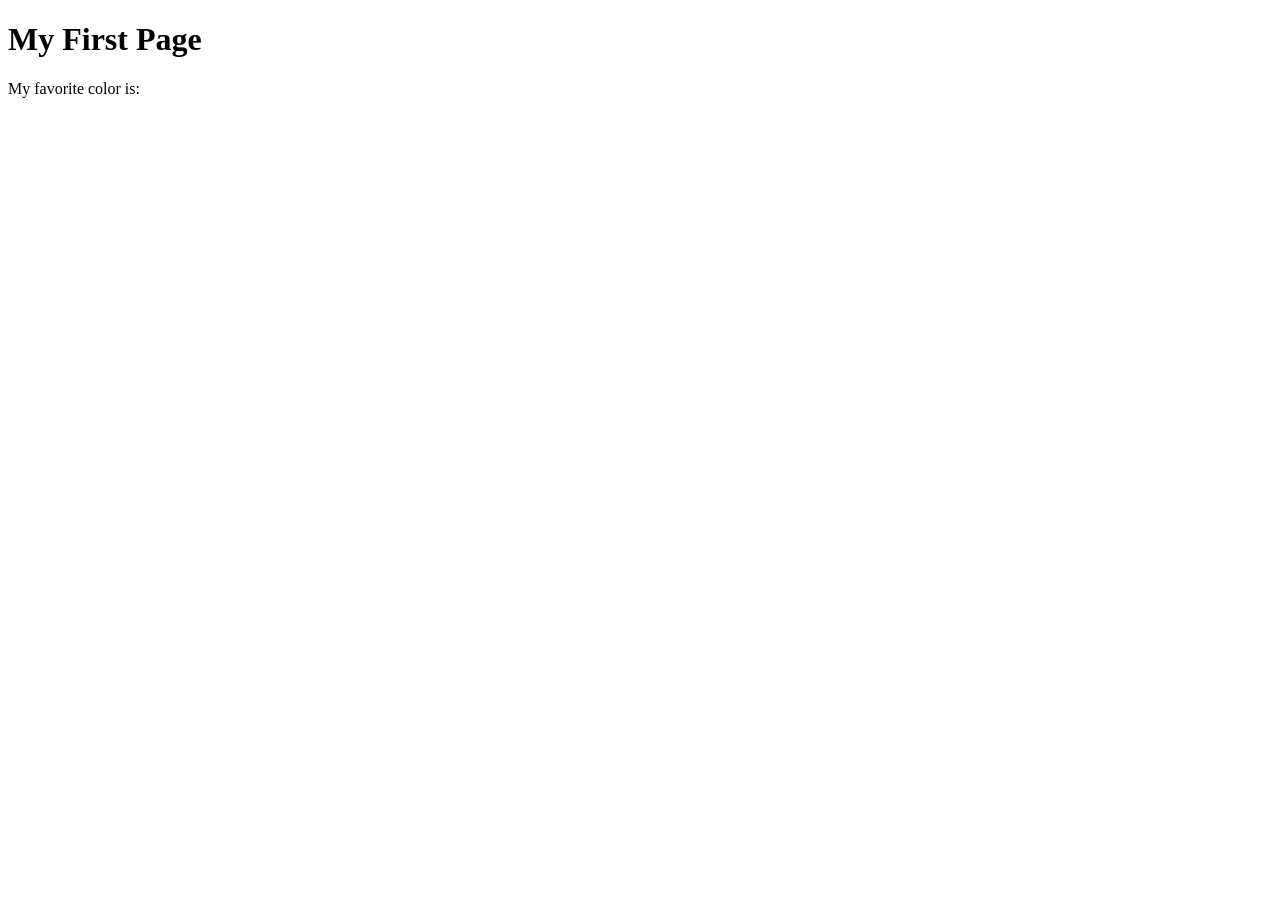
<file: week01/first-page.html>
<!DOCTYPE html>
<html lang="en">

<head>
    <meta charset="UTF-8">
    <meta name="viewport" content="width=device-width, initial-scale=1.0">
    <title>My First Page</title>
</head>

<body>
    <h1>My First Page</h1>
    <p>My favorite color is: </p>
</body>

</html>
</file>
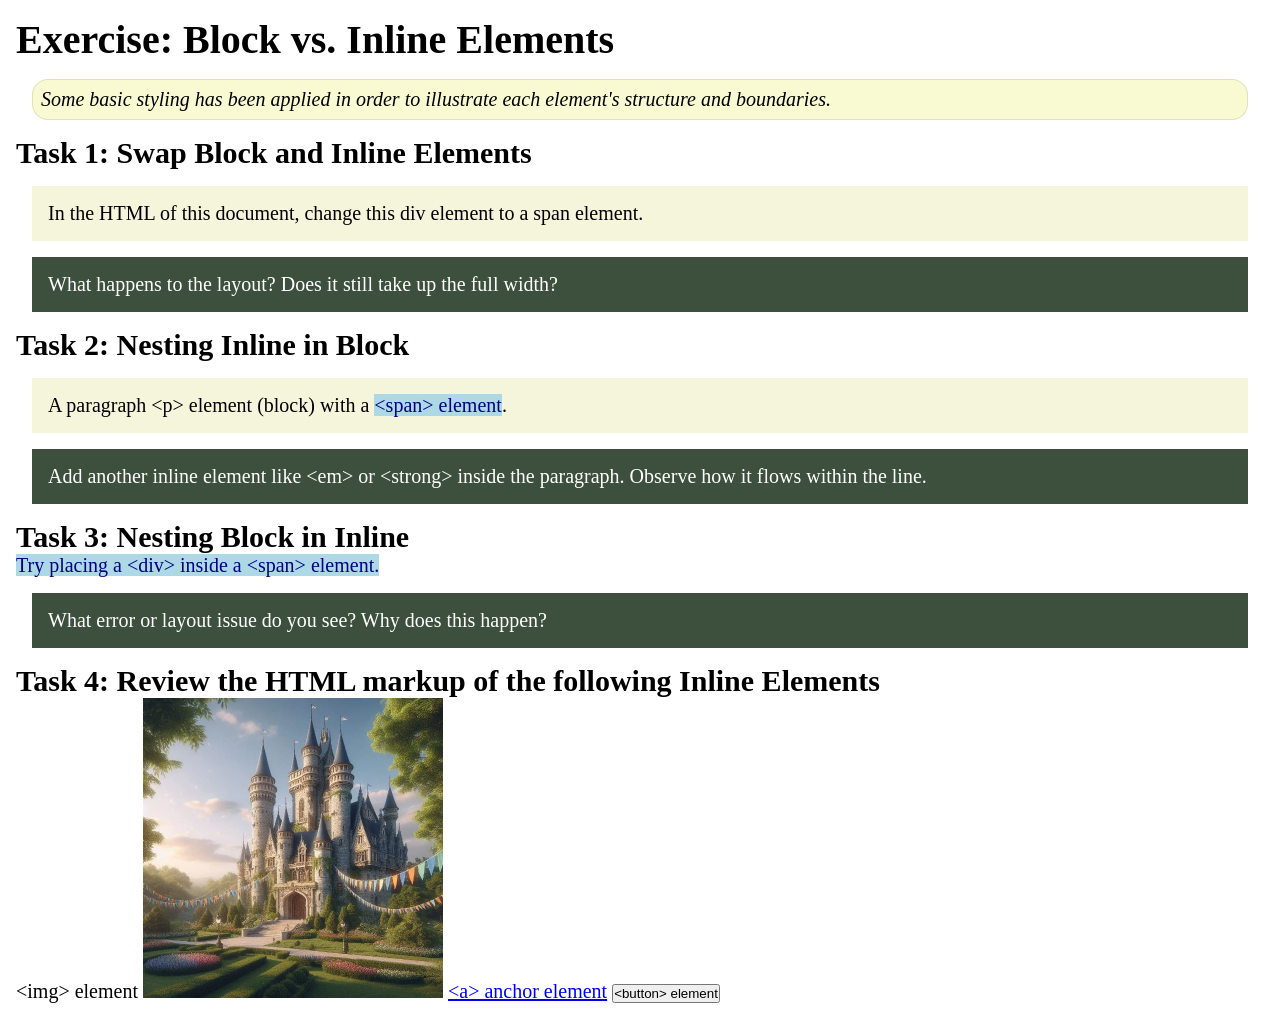
<file: week02/block-vs-inline.html>
<!DOCTYPE html>
<html lang="en">

<head>
    <meta charset="UTF-8">
    <meta name="viewport" content="width=device-width, initial-scale=1.0">
    <title>Exercise: Block vs. Inline Elements</title>
    <link rel="stylesheet" href="styles/block-vs-inline.css">
</head>

<body>
    <main>
        <h1>Exercise: Block vs. Inline Elements</h1>
        <p class="note">Some basic styling has been applied in order to illustrate each element's structure and boundaries.</p>

        <h2>Task 1: Swap Block and Inline Elements</h2>
        <div>In the HTML of this document, change this div element to a span element.</div>

        <p class="question">What happens to the layout? Does it still take up the full width?</p>

        <h2>Task 2: Nesting Inline in Block</h2>
        <p>A paragraph &lt;p&gt; element (block) with a <span>&lt;span&gt; element</span>.</p>
        <p class="question">Add another inline element like &lt;em&gt; or &lt;strong&gt; inside the paragraph. Observe how it flows within the line.</p>

        <h2>Task 3: Nesting Block in Inline</h2>
        <span>Try placing a &lt;div&gt; inside a &lt;span&gt; element.</span>
        <p class="question">What error or layout issue do you see? Why does this happen?</p>

        <h2>Task 4: Review the HTML markup of the following Inline Elements</h2>
        &lt;img&gt; element
        <img src="images/castle.webp" alt="placeholder image (images are inline)" width="300" height="300">
        <a href="https://churchofjesuschrist.org">&lt;a&gt; anchor element</a>
        <button type="button">&lt;button&gt; element</button>
    </main>
</body>

</html>
</file>
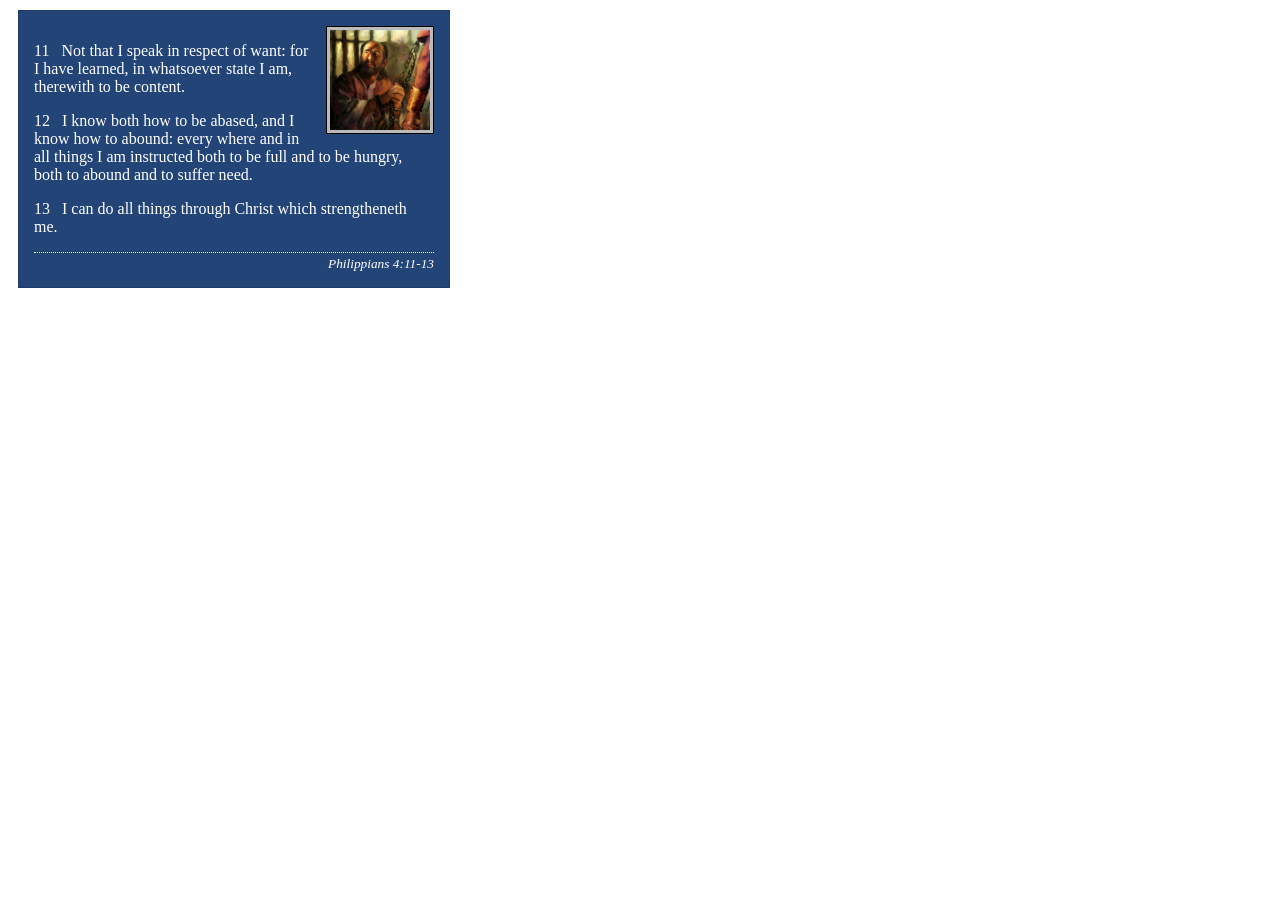
<file: week02/box-model-solution.html>
<!DOCTYPE html>
<html lang="en">

<head>
    <meta charset="UTF-8">
    <meta name="viewport" content="width=device-width, initial-scale=1.0">
    <title>Box Model Activity</title>
    <link rel="stylesheet" href="styles/box-model-solution.css">
</head>

<body>
    <main>
        <div class="callout">
            <img src="images/apostle-paul-imprisoned.webp" alt="Paul the Apostle - Imprisoned in Rome" width="200" height="200">
            <blockquote>
                <p>11 &nbsp; Not that I speak in respect of want: for I have learned, in whatsoever state I am, therewith to be content.</p>
                <p>12 &nbsp; I know both how to be abased, and I know how to abound: every where and in all things I am instructed both to be full and to be hungry, both to abound and to suffer need.</p>
                <p>13 &nbsp; I can do all things through Christ which strengtheneth me.</p>
            </blockquote>
            <cite>Philippians 4:11-13</cite>
        </div>
    </main>
</body>

</html>
</file>
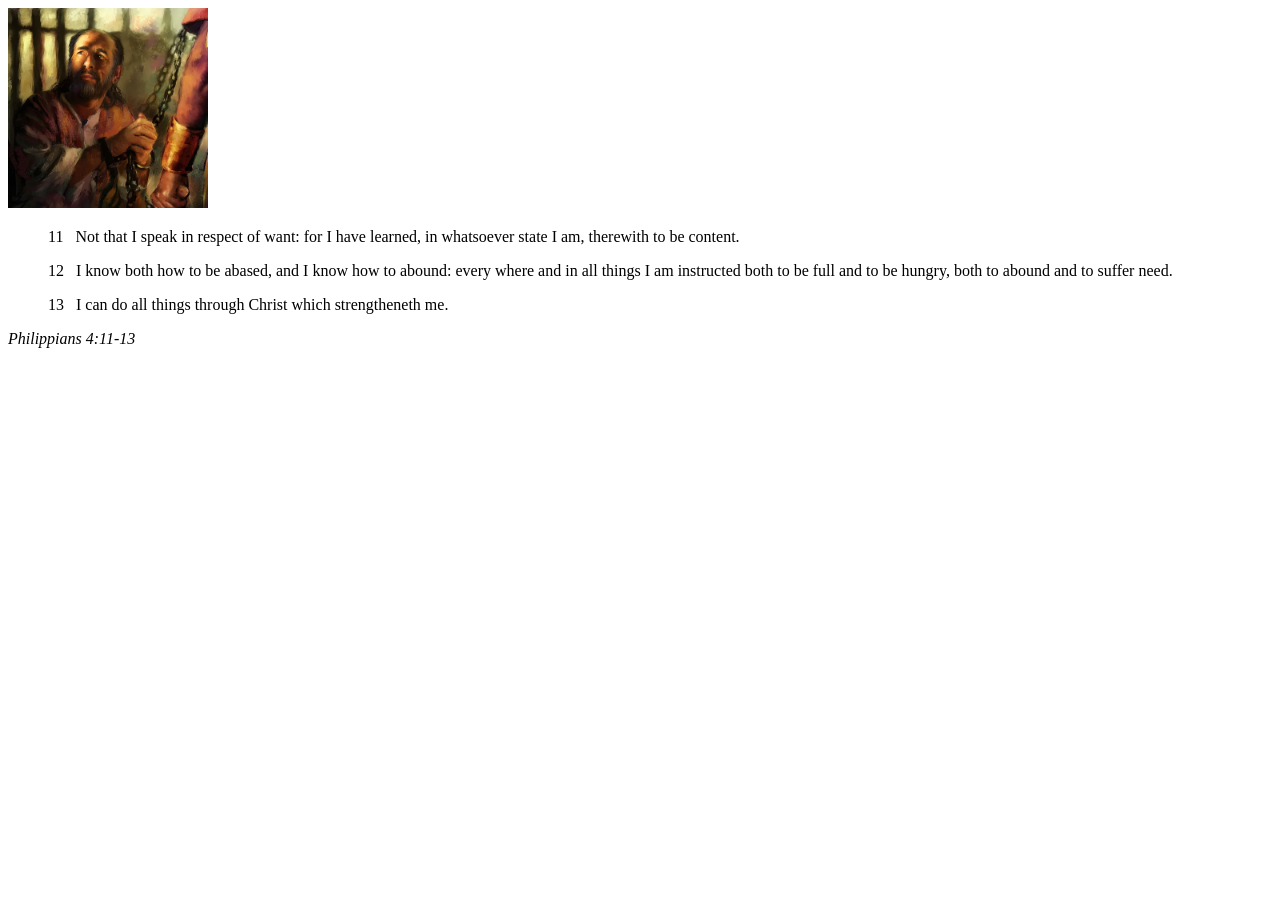
<file: week02/box-model.html>
<!DOCTYPE html>
<html lang="en">

<head>
    <meta charset="UTF-8">
    <meta name="viewport" content="width=device-width, initial-scale=1.0">
    <title>Box Model Activity</title>
</head>

<body>
    <main>
        <div class="callout">
            <img src="images/apostle-paul-imprisoned.webp" alt="Paul the Apostle - Imprisoned in Rome" width="200" height="200">
            <blockquote>
                <p>11 &nbsp; Not that I speak in respect of want: for I have learned, in whatsoever state I am, therewith to be content.</p>
                <p>12 &nbsp; I know both how to be abased, and I know how to abound: every where and in all things I am instructed both to be full and to be hungry, both to abound and to suffer need.</p>
                <p>13 &nbsp; I can do all things through Christ which strengtheneth me.</p>
            </blockquote>
            <cite>Philippians 4:11-13</cite>
        </div>
    </main>
</body>

</html>
</file>
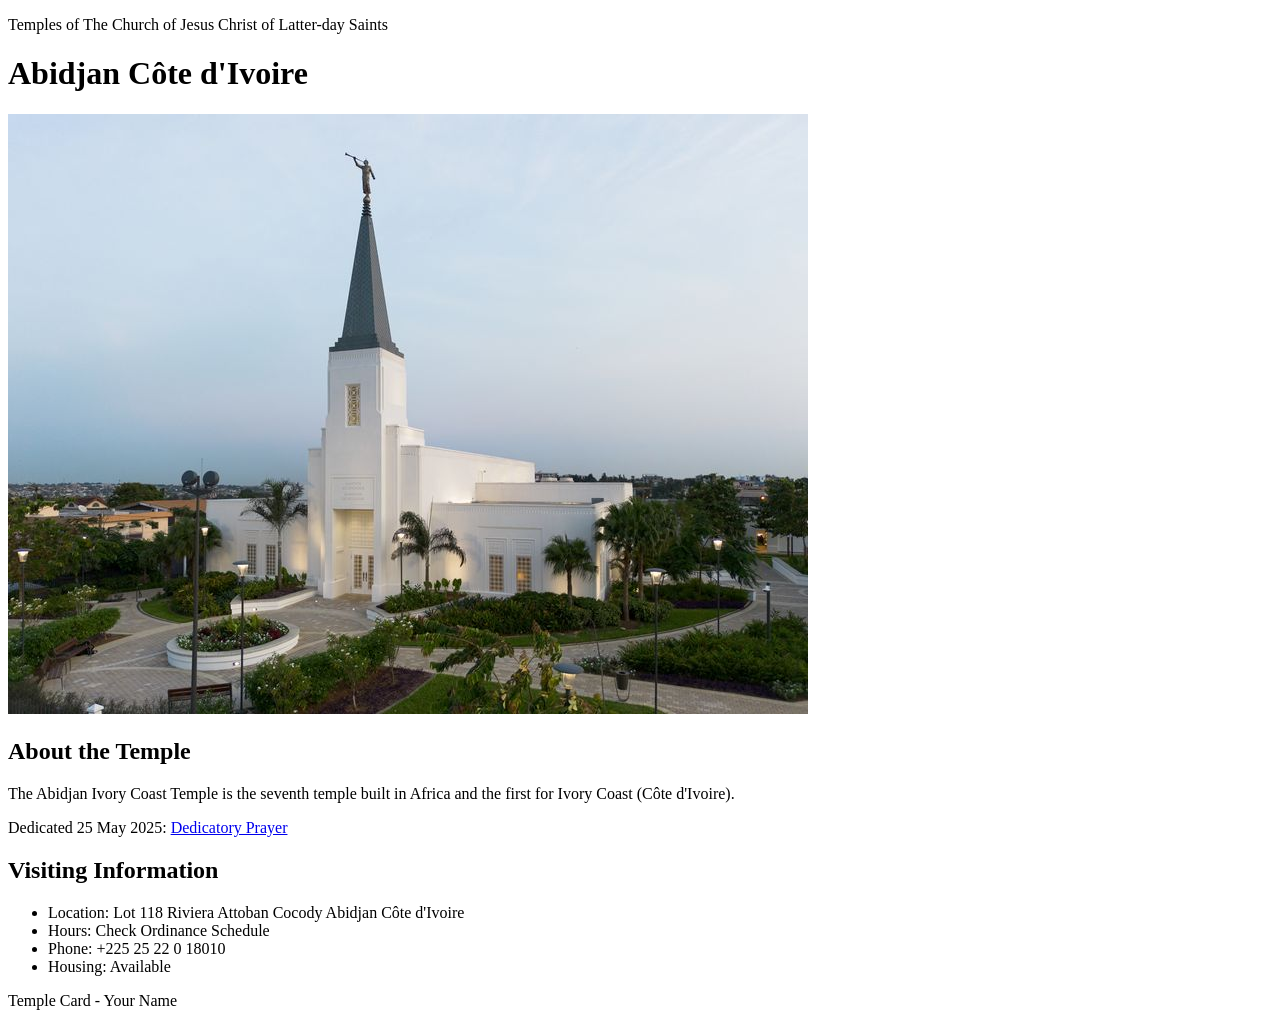
<file: week02/temple.html>
<!DOCTYPE html>
<html lang="en">

<head>
    <meta charset="UTF-8">
    <meta name="viewport" content="width=device-width, initial-scale=1.0">
    <title>Temple Card - Abidjan Côte d'Ivoire</title>
</head>

<body>
    <header>
        <p>Temples of The Church of Jesus Christ of Latter-day Saints</p>
    </header>
    <main>
        <h1>Abidjan Côte d'Ivoire</h1>
        <picture>
            <img src="images/abidjan-ivory-coast.jpeg" alt="Abidjan Côte d'Ivoire Temple">
        </picture>
        <section>
            <h2>About the Temple</h2>
            <p>The Abidjan Ivory Coast Temple is the seventh temple built in Africa and the first for Ivory Coast (Côte d'Ivoire).</p>
            <p>Dedicated 25 May 2025: <a href="https://www.churchofjesuschrist.org/temples/dedicatory-prayer/abidjan-ivory-coast-temple/2025-05-25?lang=eng" target="_blank" rel="noopener noreferrer">Dedicatory Prayer</a></p>
        </section>
        <section>
            <h2>Visiting Information</h2>
            <ul>
                <li>Location: Lot 118 Riviera Attoban Cocody Abidjan Côte d'Ivoire</li>
                <li>Hours: Check Ordinance Schedule</li>
                <li>Phone: +225 25 22 0 18010</li>
                <li>Housing: Available</li>
            </ul>
        </section>
    </main>
    <footer>
        <p>Temple Card - Your Name</p>
    </footer>
</body>

</html>
</file>
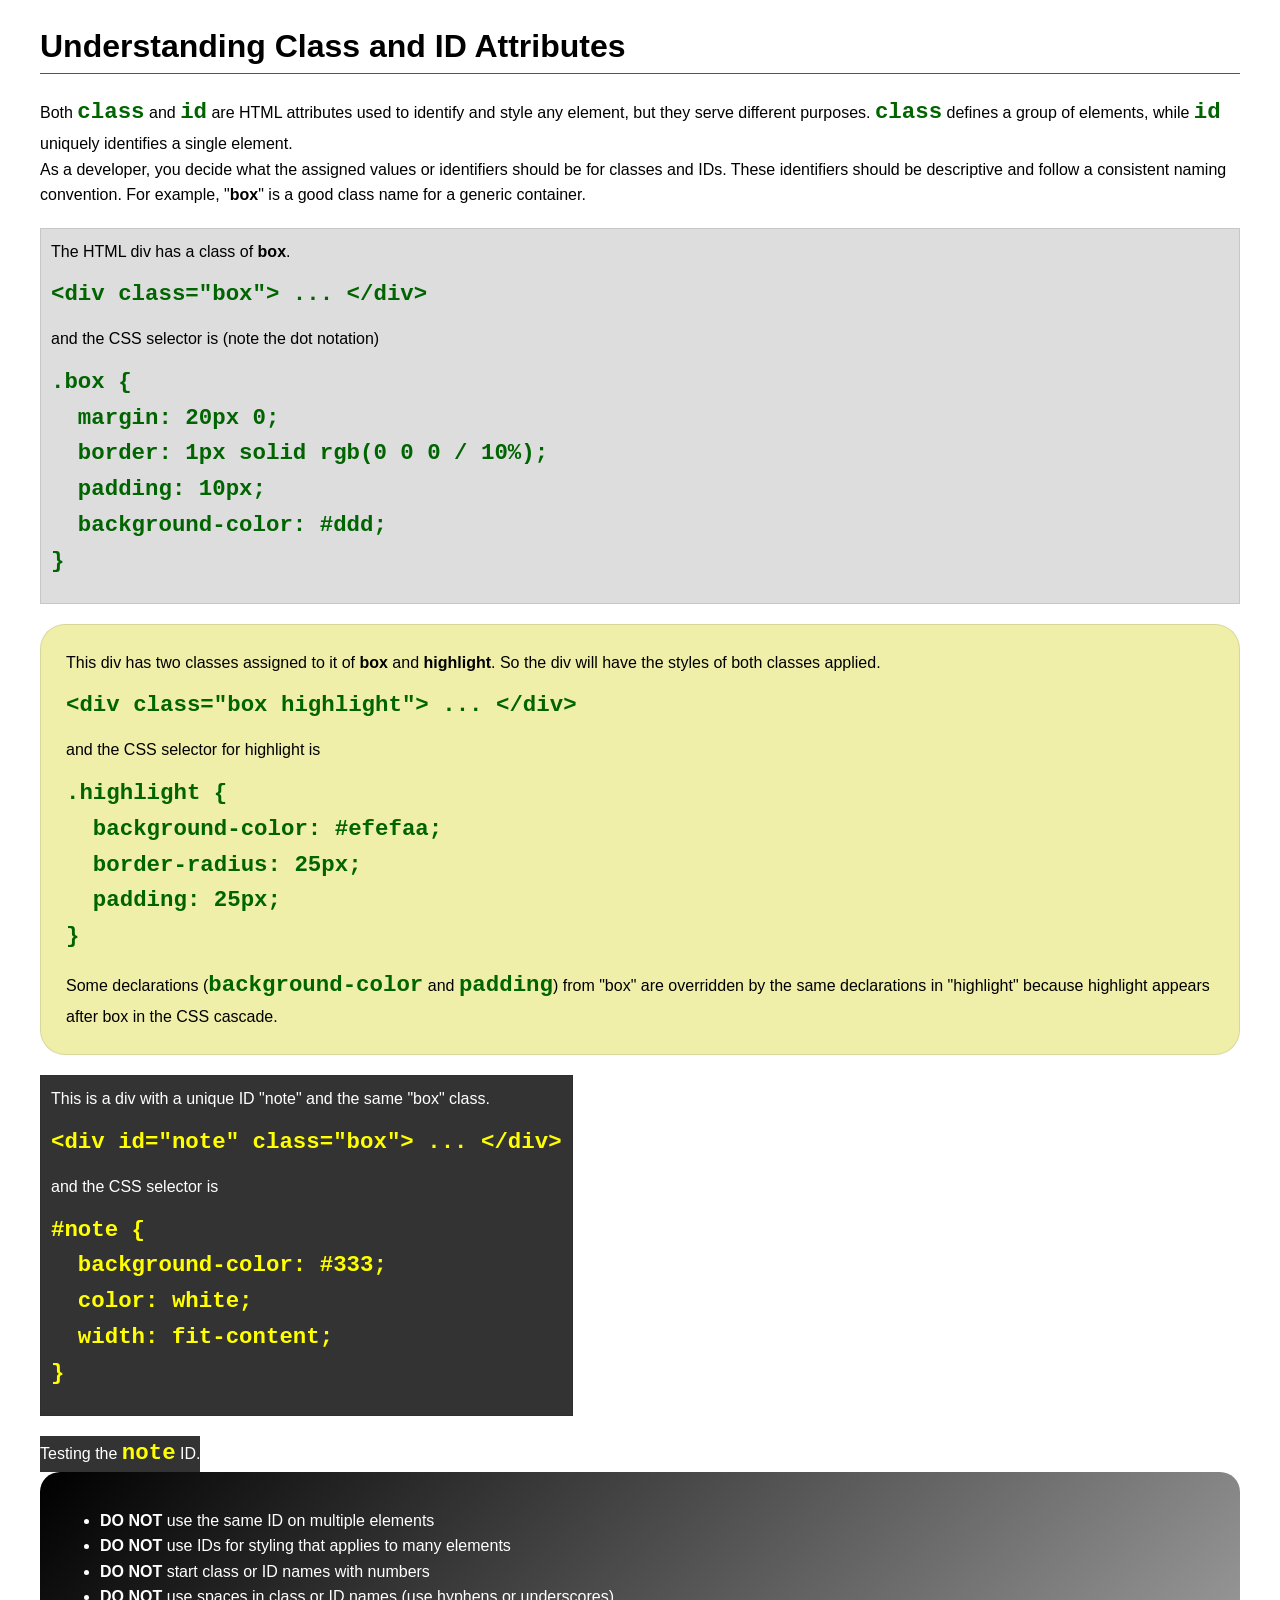
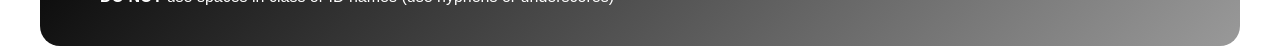
<file: week03/class-and-id.html>
<!DOCTYPE html>
<html lang="en">

<head>
    <meta charset="UTF-8">
    <meta name="viewport" content="width=device-width, initial-scale=1.0">
    <title>Class vs ID Attributes</title>
    <link rel="stylesheet" href="styles/class-and-id.css">
</head>

<body>
    <h1>Understanding Class and ID Attributes</h1>
    <p>Both <code>class</code> and <code>id</code> are HTML attributes used to identify and style any element, but they serve different purposes. <code>class</code> defines a group of elements, while <code>id</code> uniquely identifies a single element.</p>
    <p>As a developer, you decide what the assigned values or identifiers should be for classes and IDs. These identifiers should be descriptive and follow a consistent naming convention. For example, "<strong>box</strong>" is a good class name for a generic container.</p>
    <div class="box">
        <p>The HTML div has a class of <strong>box</strong>.</p>
        <pre><code class="html">&lt;div class="box"&gt; ... &lt;/div&gt;</code></pre>
        and the CSS selector is (note the dot notation)
        <pre><code class="css">.box {
  margin: 20px 0;
  border: 1px solid rgb(0 0 0 / 10%);
  padding: 10px;
  background-color: #ddd; 
}</code></pre>
    </div>

    <div class="box highlight">
        <p>This div has two classes assigned to it of <strong>box</strong> and <strong>highlight</strong>. So the div will have the styles of both classes applied.</p>
        <pre><code class="html">&lt;div class="box highlight"&gt; ... &lt;/div&gt;</code></pre>
        and the CSS selector for highlight is
        <pre><code class="css">.highlight {
  background-color: #efefaa;
  border-radius: 25px;
  padding: 25px;
}</code></pre>
        <p>Some declarations (<code>background-color</code> and <code>padding</code>) from "box" are overridden by the same declarations in "highlight" because highlight appears after box in the CSS cascade.</p>
    </div>

    <div id="note" class="box">
        <p>This is a div with a unique ID "note" and the same "box" class.</p>
        <pre><code class="html">&lt;div id="note" class="box"&gt; ... &lt;/div&gt;</code></pre>
        and the CSS selector is
        <pre><code class="css">#note {
  background-color: #333;
  color: white;
  width: fit-content;
}</code></pre>
    </div>

    <div id="note">
        <p>Testing the <code>note</code> ID.</p>
    </div>

    <section id="best-practice">
        <ul>
            <li><strong>DO NOT</strong> use the same ID on multiple elements</li>
            <li><strong>DO NOT</strong> use IDs for styling that applies to many elements</li>
            <li><strong>DO NOT</strong> start class or ID names with numbers</li>
            <li><strong>DO NOT</strong> use spaces in class or ID names (use hyphens or underscores)</li>
        </ul>
    </section>

</body>

</html>
</file>
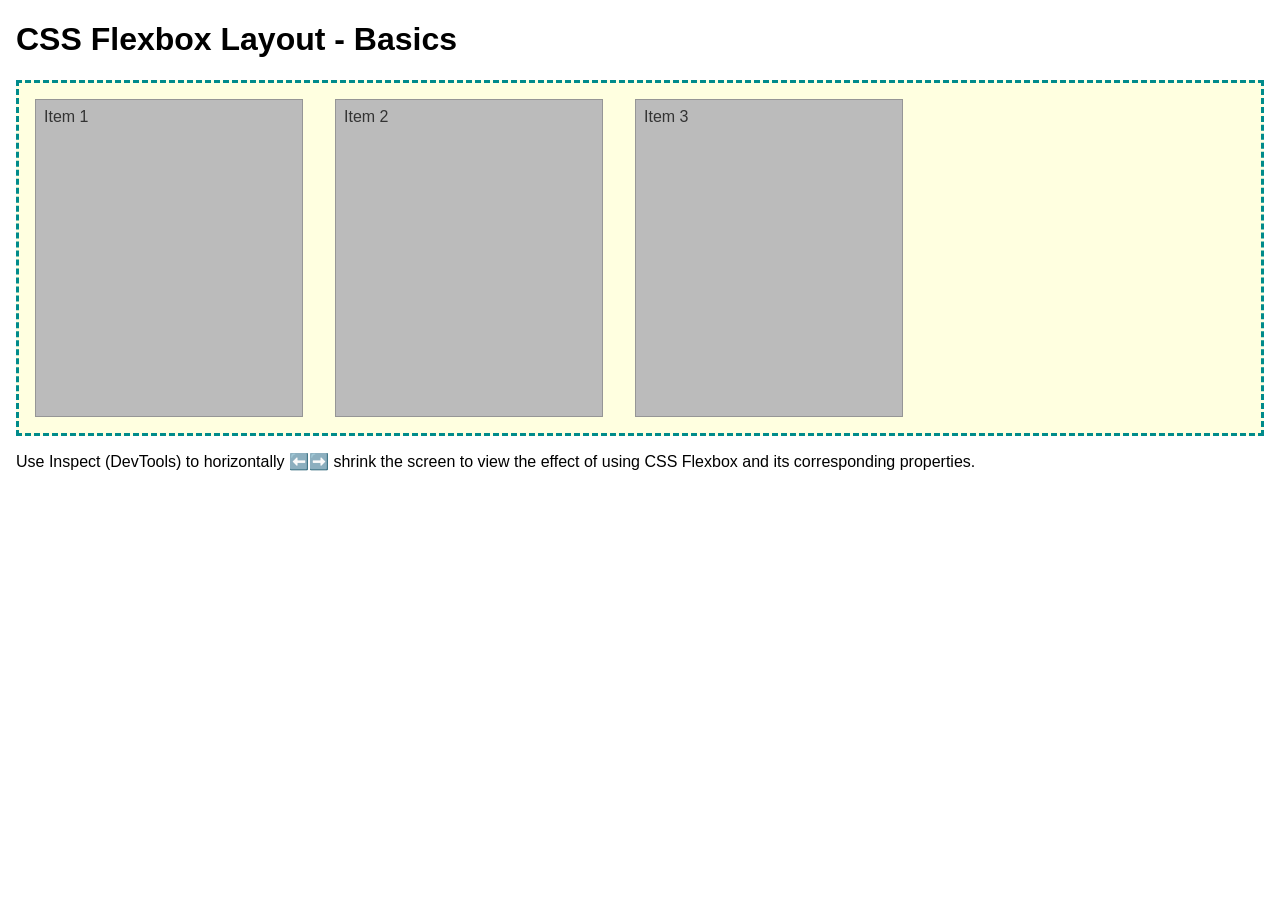
<file: week04/flexbox-layout.html>
<!DOCTYPE html>
<html lang="en">

<head>
    <meta charset="UTF-8">
    <meta name="viewport" content="width=device-width, initial-scale=1.0">
    <title>CSS Flexbox Layout - Basics</title>
    <link rel="stylesheet" href="styles/flexbox.css">
</head>

<body>
    <main>
        <h1>CSS Flexbox Layout - Basics</h1>
        <div class="flex-container">
            <div class="flex-item item1">Item 1</div>
            <div class="flex-item item2">Item 2</div>
            <div class="flex-item item3">Item 3</div>
        </div>
        <p>Use Inspect (DevTools) to horizontally ⬅️➡️ shrink the screen to view the effect of using CSS Flexbox and its corresponding properties.</p>
    </main>
</body>

</html>
</file>
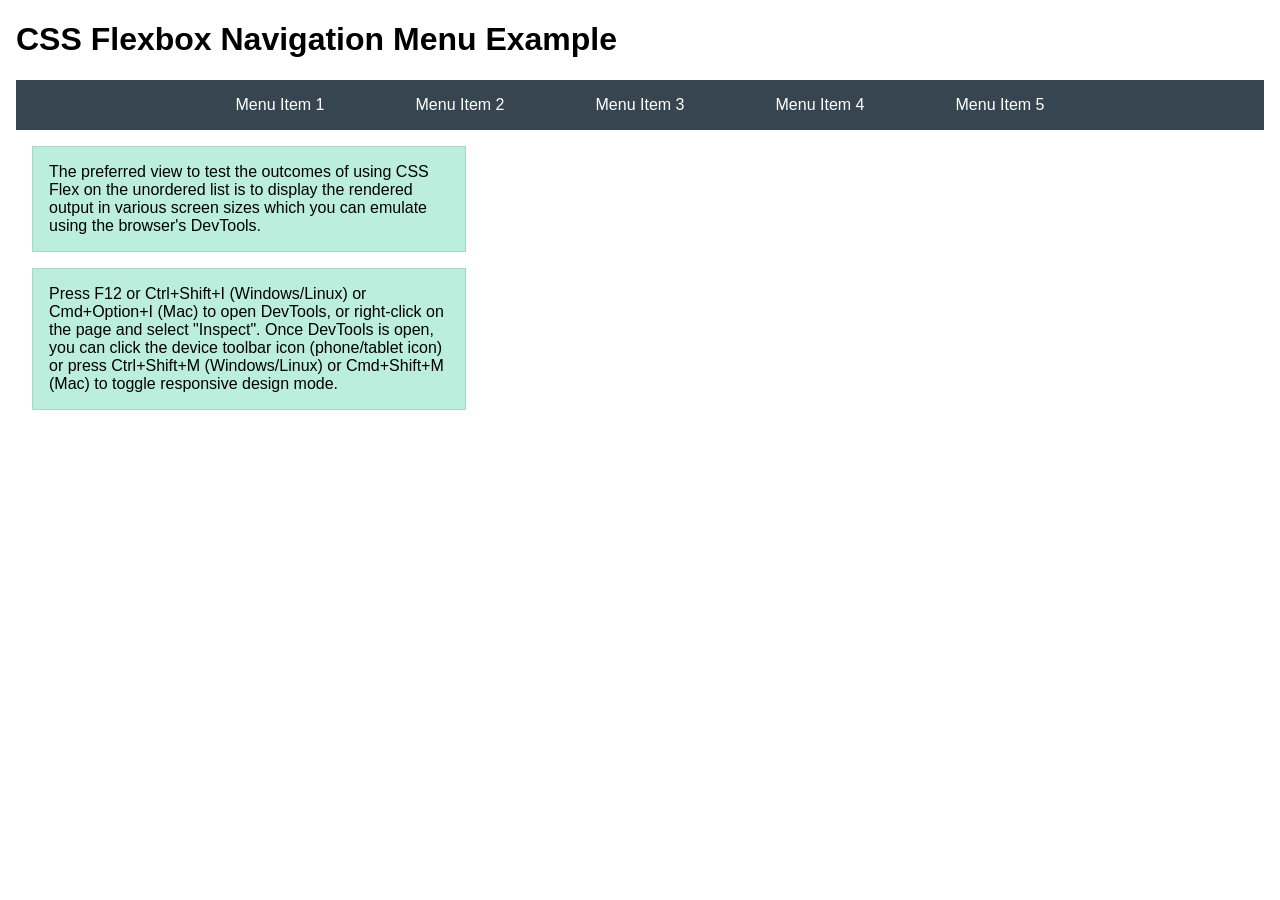
<file: week04/flexbox-menu.html>
<!DOCTYPE html>
<html lang="en">

<head>
    <meta charset="UTF-8">
    <meta name="viewport" content="width=device-width, initial-scale=1.0">
    <title>CSS Flexbox - Navigation Menu</title>
    <link rel="stylesheet" href="styles/flexbox-menu.css">
</head>

<body>
    <main>
        <h1>CSS Flexbox Navigation Menu Example</h1>
        <nav>
            <ul>
                <li><a href="#">Menu Item 1</a></li>
                <li><a href="#">Menu Item 2</a></li>
                <li><a href="#">Menu Item 3</a></li>
                <li><a href="#">Menu Item 4</a></li>
                <li><a href="#">Menu Item 5</a></li>
            </ul>
        </nav>
        <p>The preferred view to test the outcomes of using CSS Flex on the unordered list is to display the rendered output in various screen sizes which you can emulate using the browser's DevTools.</p>

        <p>Press F12 or Ctrl+Shift+I (Windows/Linux) or Cmd+Option+I (Mac) to open DevTools, or right-click on the page and select "Inspect". Once DevTools is open, you can click the device toolbar icon (phone/tablet icon) or press Ctrl+Shift+M (Windows/Linux) or Cmd+Shift+M (Mac) to toggle responsive design mode.</p>
    </main>
</body>

</html>
</file>
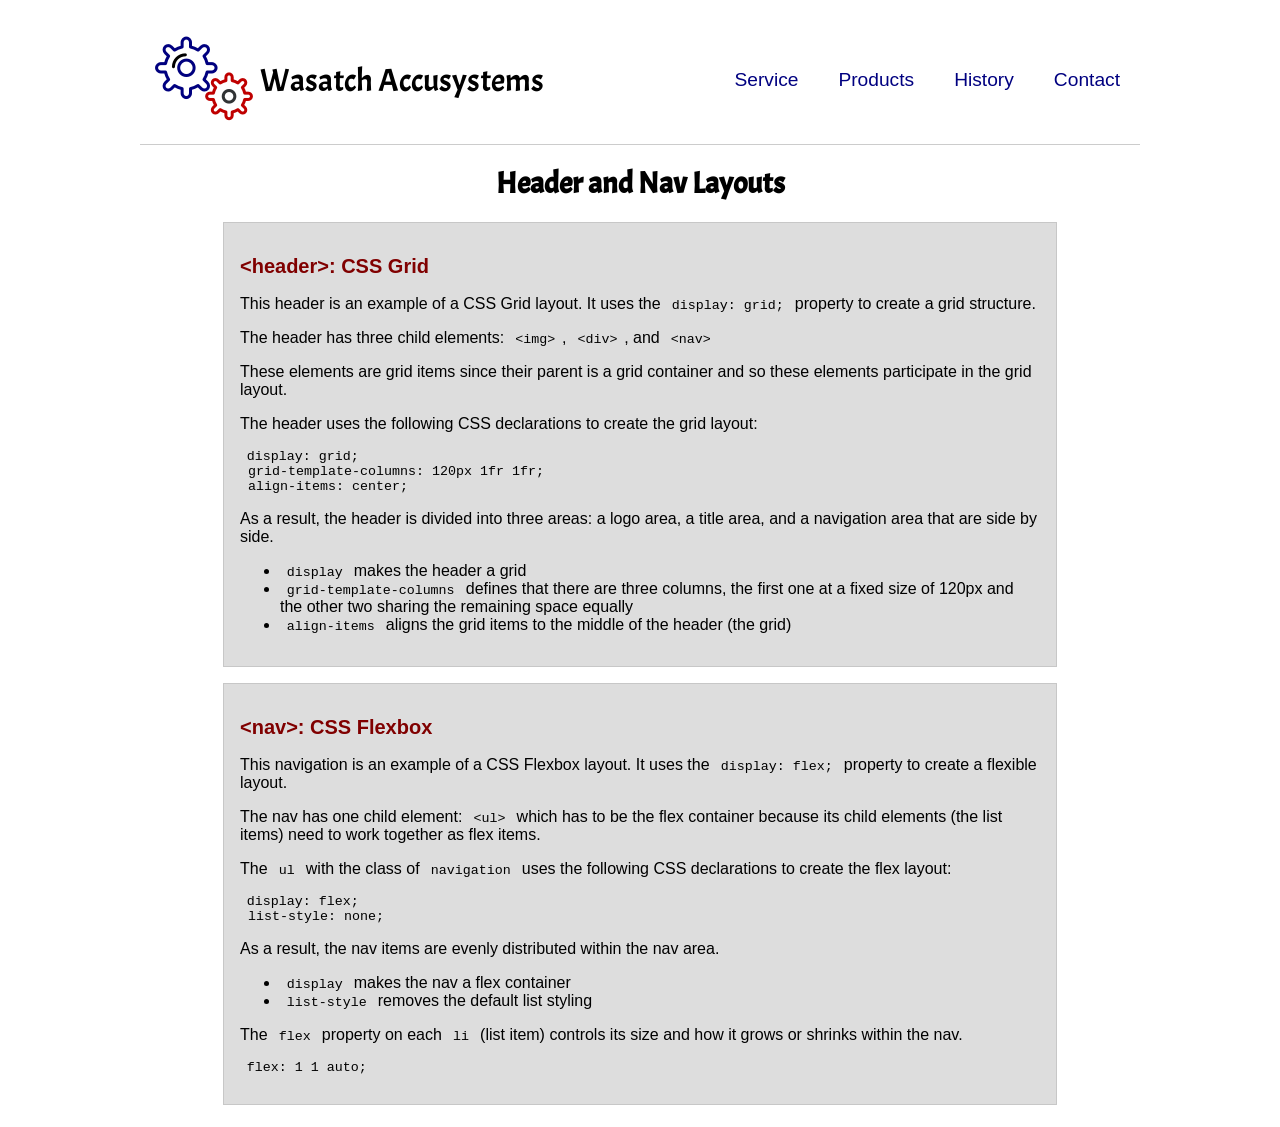
<file: week04/header-layout.html>
<!DOCTYPE html>
<html lang="en">

<head>
    <meta charset="UTF-8">
    <meta name="viewport" content="width=device-width, initial-scale=1.0">
    <title>Header and Nav Layout</title>
    <link rel="stylesheet" href="styles/layout.css">
    <link rel="preconnect" href="https://fonts.googleapis.com">
    <link rel="preconnect" href="https://fonts.gstatic.com" crossorigin>
    <link href="https://fonts.googleapis.com/css2?family=Acme&display=swap" rel="stylesheet">
</head>

<body>
    <header>
        <img src="images/colored-gears.png" alt="Sample Logo">
        <div id="logo">Wasatch Accusystems</div>
        <nav>
            <ul class="navigation">
                <li><a href="#">Service</a></li>
                <li><a href="#">Products</a></li>
                <li><a href="#">History</a></li>
                <li><a href="#">Contact</a></li>
            </ul>
        </nav>
    </header>
    <main>
        <h1>Header and Nav Layouts</h1>
        <section>
            <h2>&lt;header&gt;: CSS Grid</h2>
            <p>This header is an example of a CSS Grid layout. It uses the <code>display: grid;</code> property to create a grid structure.</p>
            <p>The header has three child elements: <code>&lt;img&gt;</code>, <code>&lt;div&gt;</code>, and <code>&lt;nav&gt;</code></p>
            <p>These elements are grid items since their parent is a grid container and so these elements participate in the grid layout.</p>
            <p>The header uses the following CSS declarations to create the grid layout:</p>
            <pre><code>display: grid;
 grid-template-columns: 120px 1fr 1fr;
 align-items: center;</code></pre>

            <p>As a result, the header is divided into three areas: a logo area, a title area, and a navigation area that are side by side.</p>

            <ul>
                <li><code>display</code> makes the header a grid</li>
                <li><code>grid-template-columns</code> defines that there are three columns, the first one at a fixed size of 120px and the other two sharing the remaining space equally</li>
                <li><code>align-items</code> aligns the grid items to the middle of the header (the grid)</li>
            </ul>
        </section>

        <section>
            <h2>&lt;nav&gt;: CSS Flexbox</h2>
            <p>This navigation is an example of a CSS Flexbox layout. It uses the <code>display: flex;</code> property to create a flexible layout.</p>
            <p>The nav has one child element: <code>&lt;ul&gt;</code> which has to be the flex container because its child elements (the list items) need to work together as flex items.</p>
            <p>The <code>ul</code> with the class of <code>navigation</code> uses the following CSS declarations to create the flex layout:</p>
            <pre><code>display: flex;
 list-style: none;</code></pre>

            <p>As a result, the nav items are evenly distributed within the nav area.</p>
            <ul>
                <li><code>display</code> makes the nav a flex container</li>
                <li><code>list-style</code> removes the default list styling</li>
            </ul>

            <p>The <code>flex</code> property on each <code>li</code> (list item) controls its size and how it grows or shrinks within the nav.</p>
            <pre><code>flex: 1 1 auto;</code></pre>
        </section>
    </main>

</body>

</html>
</file>
<file: week02/styles/block-vs-inline.css>
* {
    margin: 0;
    padding: 0;
}

body {
    font-size: 20px;
    margin: 1rem;
}

p,
div {
    background-color: beige;
    margin: 1rem;
    padding: 1rem;
}

span {
    color: navy;
    background-color: lightblue;
}

code {
    margin: 0;
    padding: 0;
    color: green;
    font-size: 1.2rem;
}

.note {
    font-style: italic;
    background-color: lightgoldenrodyellow;
    border-radius: 1rem;
    border: 1px solid rgb(0 0 0 / 10%);
    margin: 1rem;
    padding: .5rem;
}

.question {
    background-color: #3d503d;
    color: #fff;
}
</file>
<file: week02/styles/box-model-solution.css>
.callout {
    max-width: 400px;
    margin: 10px;
    border: 1px solid rgb(0 0 0 / 10%);
    padding: 15px;
    background-color: #247;
    color: #fff;
}

.callout img {
    float: right;
    margin: 0 0 10px 15px;
    border: 1px solid #000;
    padding: 3px;
    background-color: #bbb;
    width: 100px;
    height: auto;
}

blockquote {
    margin: 0;
}

cite {
    display: block;
    border-top: 1px dotted #fff;
    padding-top: 3px;
    text-align: right;
    font-size: smaller;
}
</file>
<file: week03/styles/class-and-id.css>
body {
    font-family: Arial, sans-serif;
    line-height: 1.6;
    margin: 0;
    padding: 0 40px;
}

h1 {
    border-bottom: 1px solid rgb(0 110 182);
    padding-bottom: 0;
}

p {
    margin: 0;
}

code {
    color: darkgreen;
    font-weight: 700;
    font-size: 1.4rem;
}

/* Class examples - can be reused */
.box {
    margin: 20px 0;
    border: 1px solid rgb(0 0 0 / 10%);
    padding: 10px;
    background-color: #ddd;
    /* this is shorthand for #dddddd */
}

.highlight {
    background-color: #efefaa;
    border-radius: 25px;
    padding: 25px;
}

/* ID examples - should be unique */

#note {
    background-color: #333;
    color: white;
    width: fit-content;
}

#note code {
    color: yellow;
}

#best-practice {
    background: linear-gradient(135deg, #000 0%, #999 100%);
    color: white;
    border-radius: 20px;
    padding: 20px;
}
</file>
<file: week04/styles/flexbox.css>
body {
    font-family: Helvetica, Arial, sans-serif;
    margin: 1rem;
}

.flex-container {
    border: 3px dashed darkcyan;
    background-color: lightyellow;
    display: flex;
    flex-wrap: wrap;
}

.flex-item {
    width: 250px;
    margin: 1rem;
    border: 1px solid rgb(0 0 0 / 20%);
    padding: 0.5rem;
    background-color: #bbb;
    color: #333;
}

.item1 {
    min-height: 100px;
}

.item2 {
    min-height: 200px;
}

.item3 {
    min-height: 300px;
}
</file>
<file: week04/styles/flexbox-menu.css>
body {
    font-family: Helvetica, Arial, sans-serif;
    margin: 1rem;
}

nav {
    background-color: #36454f;
}

nav ul {
    list-style-type: none;
    display: flex;
    flex-wrap: wrap;
    max-width: 900px;
    margin: 0 auto;
    padding: 0;
    justify-content: space-around;
    align-items: center;
}

nav a {
    display: block;
    color: #fff;
    text-align: center;
    padding: 1rem;
    text-decoration: none;
}

p {
    margin: 1rem;
    border: 1px solid rgb(0 0 0 / 10%);
    padding: 1rem;
    background-color: #bed;
    max-width: 400px;
}
</file>
<file: week04/styles/layout.css>
header {
    margin: 1rem auto;
    display: grid;
    grid-template-columns: 120px 1fr 1fr;
    align-items: center;
    border-bottom: 1px solid #ccc;
    max-width: 1000px;
}

.logo img {
    margin: 0 0.25rem 0 1rem;
    width: 64px;
    height: auto;
}

#logo {
    font-size: 2rem;
    font-family: Acme, Arial, sans-serif;
}

.navigation {
    display: flex;
    list-style: none;
}

.navigation li {
    flex: 1 1 auto;
}

.navigation a {
    display: block;
    color: navy;
    padding: 20px;
    text-decoration: none;
    font-size: 1.2rem;
}

.navigation a:hover {
    color: tomato;
    text-decoration: underline;
}

body {
    font-family: Arial, sans-serif;
}

h1 {
    font-size: 1.85rem;
    text-align: center;
    font-family: Acme, Arial, sans-serif;
}

h2 {
    color: maroon;
    font-size: 1.25rem;
}

section {
    margin: 1em auto;
    padding: 1em;
    border: 1px solid rgb(0 0 0 / 10%);
    background-color: #ddd;
    width: min(800px, 100%);
}

code {
    font-family: 'Courier New', Courier, monospace;
    font-size: smaller;
    padding: 0.5em;
}
</file>
